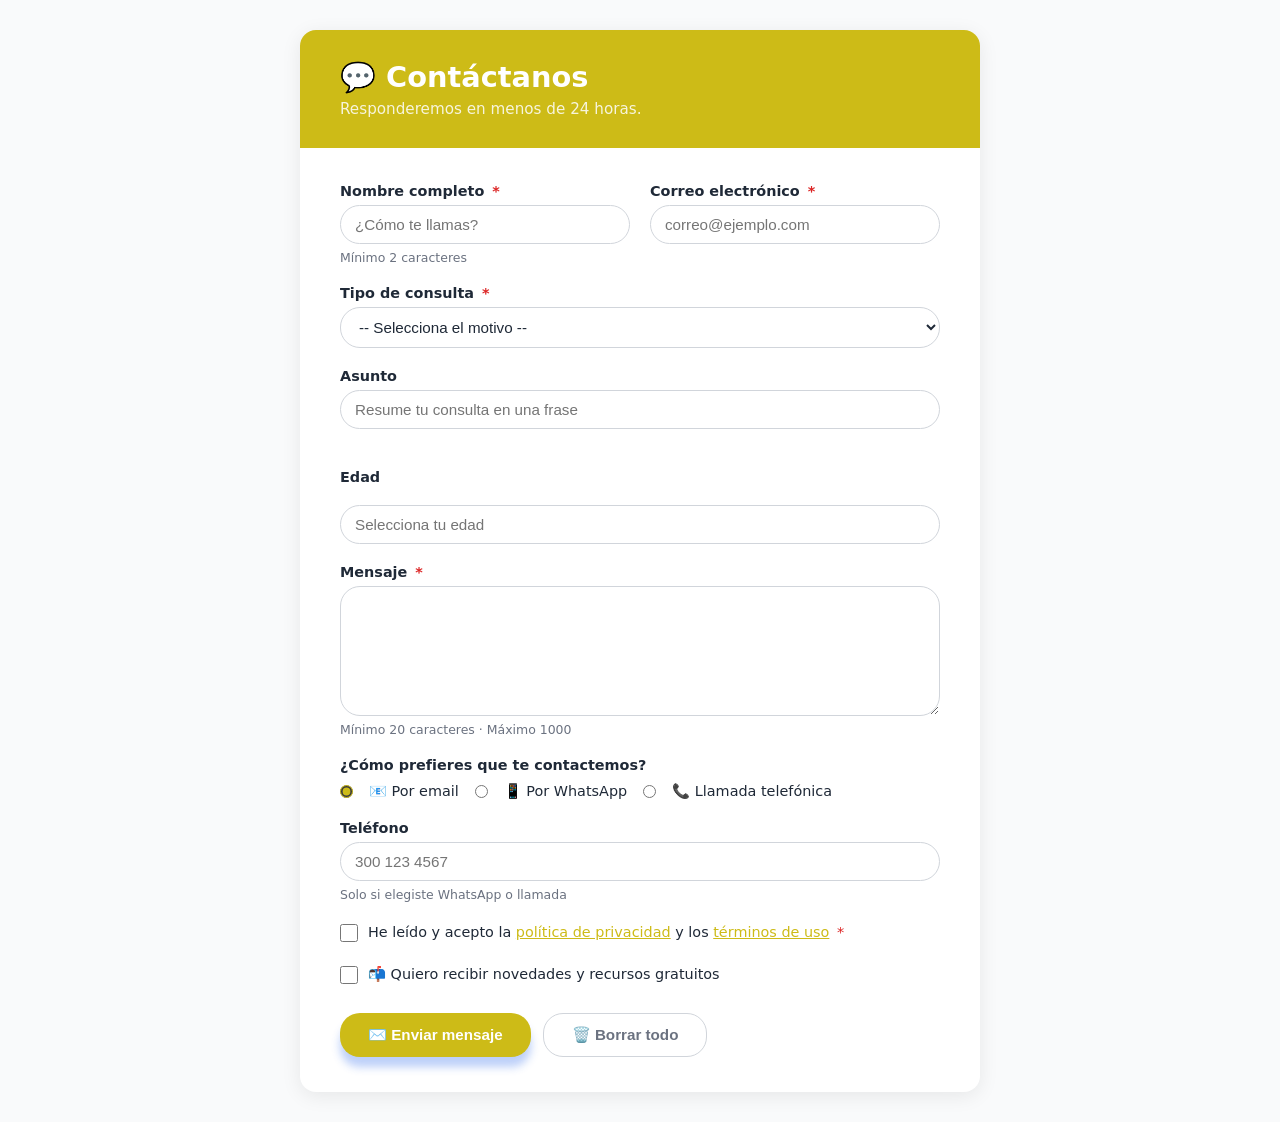
<file: forms_y_estilos/index.html>
<!DOCTYPE html>
<html lang="es">
<head>
  <meta charset="UTF-8">
  <meta name="viewport" content="width=device-width, initial-scale=1.0">
  <title>Contáctanos</title>
  <link rel="stylesheet" href="styles.css">
</head>
<body>

  <main class="contenedor">

    <header class="encabezado">
      <h1>💬 Contáctanos</h1>
      <p>Responderemos en menos de 24 horas.</p>
    </header>

    <form class="formulario-contacto" action="#" method="post" novalidate>

      <!-- Nombre y Email en una fila -->
      <div class="fila-doble">

        <div class="campo">
          <label for="contacto-nombre">
            Nombre completo <span class="obligatorio">*</span>
          </label>
          <input 
            type="text" 
            id="contacto-nombre" 
            name="nombre"
            placeholder="¿Cómo te llamas?"
            required
            autocomplete="name"
            minlength="2"
            maxlength="60">
          <span class="ayuda">Mínimo 2 caracteres</span>
        </div>

        <div class="campo">
          <label for="contacto-email">
            Correo electrónico <span class="obligatorio">*</span>
          </label>
          <input 
            type="email" 
            id="contacto-email" 
            name="email"
            placeholder="correo@ejemplo.com"
            required
            autocomplete="email">
        </div>

      </div>

      <!-- Tipo de consulta -->
      <div class="campo">
        <label for="tipo-consulta">
          Tipo de consulta <span class="obligatorio">*</span>
        </label>
        <select id="tipo-consulta" name="tipo_consulta" required>
          <option value="">-- Selecciona el motivo --</option>
          <optgroup label="Soporte">
            <option value="tecnico">Problema técnico</option>
            <option value="cuenta">Mi cuenta</option>
          </optgroup>
          <optgroup label="Información">
            <option value="precios">Precios y planes</option>
            <option value="servicios">Servicios disponibles</option>
          </optgroup>
          <optgroup label="Otros">
            <option value="sugerencia">Sugerencia o idea</option>
            <option value="otro">Otro motivo</option>
          </optgroup>
        </select>
      </div>

      <!-- Asunto -->
      <div class="campo">
        <label for="asunto">Asunto</label>
        <input 
          type="text" 
          id="asunto" 
          name="asunto"
          placeholder="Resume tu consulta en una frase"
          maxlength="100">
      </div>

      <div class="campo"></div>
      <label class="label-grupo">Edad</label>
      <input 
        type="number" 
        id="edad" 
        name="edad"
        placeholder="Selecciona tu edad"
        min="20"
        max="60">

      <!-- Mensaje -->
      <div class="campo">
        <label for="mensaje">
          Mensaje <span class="obligatorio">*</span>
        </label>
        <textarea 
          id="mensaje" 
          name="mensaje"
          rows="6"
          placeholder="Describe con detalle tu consulta..."
          required
          minlength="20"
          maxlength="1000">
        </textarea>
        <span class="ayuda">Mínimo 20 caracteres · Máximo 1000</span>
      </div>

      <!-- Cómo prefiere ser contactado -->
      <div class="campo">
        <p class="label-grupo">¿Cómo prefieres que te contactemos?</p>

        <div class="opciones-radio">
          <input type="radio" id="via-email" name="via_contacto" value="email" checked>
          <label for="via-email">📧 Por email</label>

          <input type="radio" id="via-whatsapp" name="via_contacto" value="whatsapp">
          <label for="via-whatsapp">📱 Por WhatsApp</label>

          <input type="radio" id="via-llamada" name="via_contacto" value="llamada">
          <label for="via-llamada">📞 Llamada telefónica</label>
        </div>
      </div>

      <!-- Teléfono condicional -->
      <div class="campo" id="campo-telefono">
        <label for="telefono">Teléfono</label>
        <input 
          type="tel" 
          id="telefono" 
          name="telefono"
          placeholder="300 123 4567"
          pattern="[0-9\s\-\+]{7,15}">
        <span class="ayuda">Solo si elegiste WhatsApp o llamada</span>
      </div>

      <!-- Términos y condiciones -->
      <div class="campo campo-check">
        <input type="checkbox" id="terminos" name="terminos" value="acepto" required>
        <label for="terminos">
          He leído y acepto la 
          <a href="#" target="_blank">política de privacidad</a> 
          y los 
          <a href="#" target="_blank">términos de uso</a>
          <span class="obligatorio">*</span>
        </label>
      </div>

      <!-- Suscripción opcional -->
      <div class="campo campo-check">
        <input type="checkbox" id="newsletter" name="newsletter" value="si">
        <label for="newsletter">
          📬 Quiero recibir novedades y recursos gratuitos
        </label>
      </div>

      <!-- Botones de acción -->
      <div class="acciones">
        <button type="submit" class="btn-primario">
          ✉️ Enviar mensaje
        </button>
        <button type="reset" class="btn-secundario">
          🗑️ Borrar todo
        </button>
      </div>

    </form>

  </main>

</body>
</html>
</file>
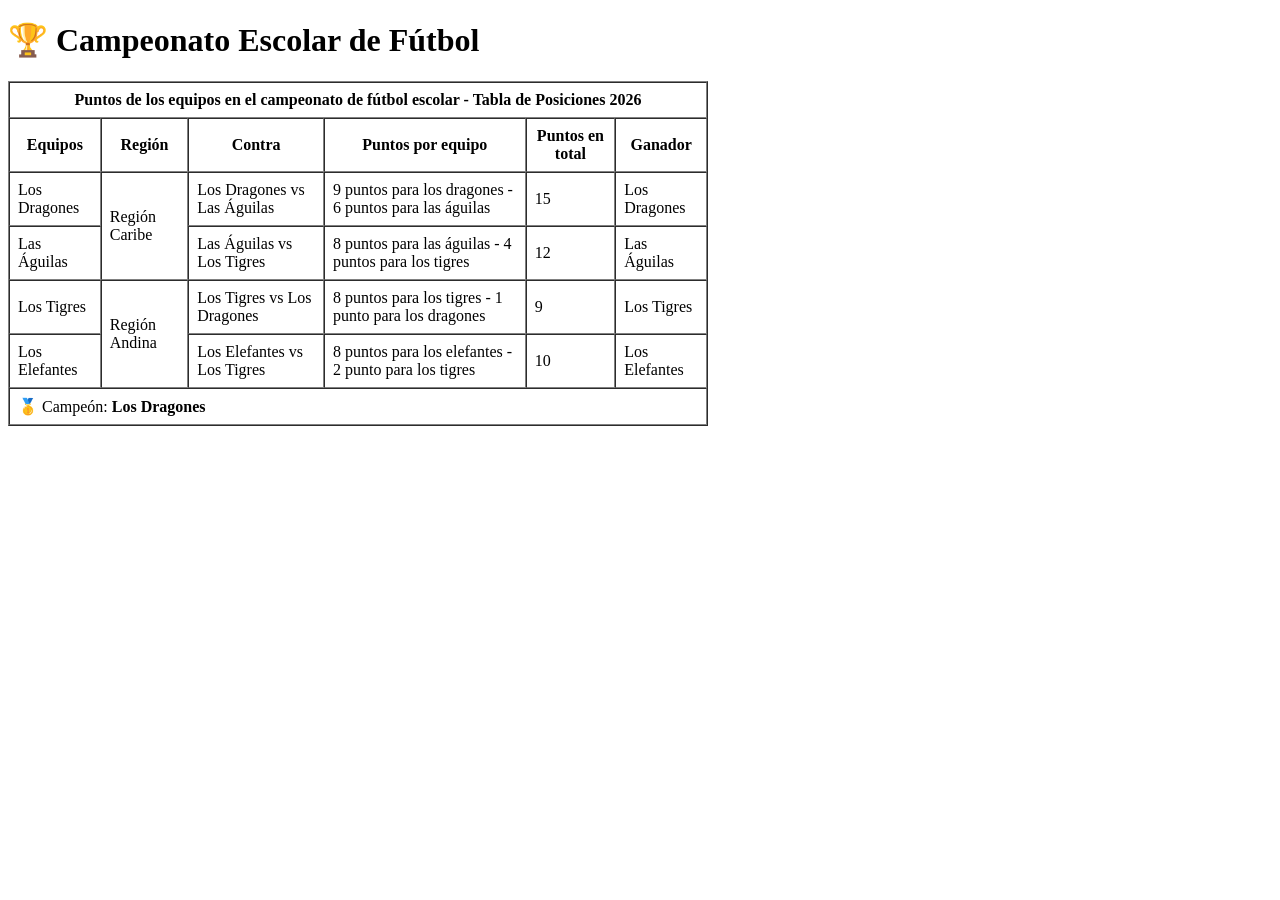
<file: ejercicio_tabla.html>
<!DOCTYPE html>
<html lang="es">
<head>
  <meta charset="UTF-8">
  <title>Campeonato Escolar</title>
</head>
<body>

  <h1>🏆 Campeonato Escolar de Fútbol</h1>

  <table border="1" cellpadding="8" cellspacing="0" width="700">

    <thead>
      <tr>
        <th colspan="6">Puntos de los equipos en el campeonato de fútbol escolar - Tabla de Posiciones 2026</th>
      </tr>
      <tr>
        <th>Equipos</th>
        <th>Región</th>
        <th>Contra</th>
        <th>Puntos por equipo</th>
        <th>Puntos en total</th>
        <th>Ganador</th>
      </tr>
    </thead>

    <tbody>
        <tr>
            <td>Los Dragones</td>
            <td rowspan="2">Región Caribe</td>
            <td>Los Dragones vs Las Águilas</td>
            <td>9 puntos para los dragones - 6 puntos para las águilas</td>
            <td>15</td>
            <td>Los Dragones</td>
        </tr>
        <tr>
            <td>Las Águilas</td>
            <td>Las Águilas vs Los Tigres</td>
            <td>8 puntos para las águilas - 4 puntos para los tigres</td>
            <td>12</td>
            <td>Las Águilas</td>
        </tr>
        <tr>
            <td>Los Tigres</td>
            <td rowspan="2">Región Andina</td>
            <td>Los Tigres vs Los Dragones</td>
            <td>8 puntos para los tigres - 1 punto para los dragones</td>
            <td>9</td>
            <td>Los Tigres</td>
        </tr>
        <tr>
            <td>Los Elefantes</td>
            <td>Los Elefantes vs Los Tigres</td>
            <td>8 puntos para los elefantes - 2 punto para los tigres</td>
            <td>10</td>
            <td>Los Elefantes</td>
        </tr>
    </tbody>

    <tfoot>
      <tr>
        <td colspan="6">🥇 Campeón: <strong>Los Dragones</strong></td>
      </tr>
    </tfoot>

  </table>

</body>
</html>
</file>
<file: forms_y_estilos/styles.css>
/* === Variables y reset básico === */
:root {
  --primario: #cdbb17;
  --primario-oscuro: #1d4ed8;
  --texto: #1f2937;
  --texto-suave: #6b7280;
  --borde: #d1d5db;
  --fondo: #f9fafb;
  --blanco: #ffffff;
  --error: #dc2626;
  --exito: #16a34a;
  --radio:20px;
  --sombra: 0 4px 20px rgba(0,0,0,0.08);
}

* {
  box-sizing: border-box;
  margin: 0;
  padding: 0;
}

body {
  font-family: 'Segoe UI', system-ui, sans-serif;
  background: var(--fondo);
  color: var(--texto);
  min-height: 100vh;
  display: flex;
  align-items: center;
  justify-content: center;
  padding: 30px 20px;
}

/* === Contenedor principal === */
.contenedor {
  background: var(--blanco);
  border-radius: 16px;
  box-shadow: var(--sombra);
  width: 100%;
  max-width: 680px;
  overflow: hidden;
}

/* === Encabezado === */
.encabezado {
  background: var(--primario);
  color: white;
  padding: 30px 40px;
}

.encabezado h1 {
  font-size: 1.8rem;
  margin-bottom: 6px;
}

.encabezado p {
  opacity: 0.85;
  font-size: 0.95rem;
}

/* === Formulario === */
.formulario-contacto {
  padding: 35px 40px;
  display: flex;
  flex-direction: column;
  gap: 20px;
}

/* === Fila doble (dos campos lado a lado) === */
.fila-doble {
  display: grid;
  grid-template-columns: 1fr 1fr;
  gap: 20px;
}

@media (max-width: 520px) {
  .fila-doble {
    grid-template-columns: 1fr;
  }
  .formulario-contacto {
    padding: 25px 20px;
  }
}

/* === Campos individuales === */
.campo {
  display: flex;
  flex-direction: column;
  gap: 6px;
}

.campo label,
.label-grupo {
  font-weight: 600;
  font-size: 0.9rem;
  color: var(--texto);
}

.obligatorio {
  color: var(--error);
  margin-left: 3px;
}

/* === Inputs, select, textarea === */
input[type="text"],
input[type="email"],
input[type="tel"],
input[type="url"],
input[type="number"],
select,
textarea {
  width: 100%;
  padding: 10px 14px;
  border: 1.5px solid var(--borde);
  border-radius: var(--radio);
  font-size: 0.95rem;
  color: var(--texto);
  background: var(--blanco);
  transition: border-color 0.2s, box-shadow 0.2s;
  outline: none;
}

input:focus,
select:focus,
textarea:focus {
  border-color: var(--primario);
  box-shadow: 0 0 0 3px rgba(37, 99, 235, 0.15);
}

input:invalid:not(:placeholder-shown),
textarea:invalid:not(:placeholder-shown) {
  border-color: var(--error);
}

input:valid:not(:placeholder-shown) {
  border-color: var(--exito);
}

textarea {
  resize: vertical;
  min-height: 130px;
}

select {
  cursor: pointer;
}

/* === Texto de ayuda === */
.ayuda {
  font-size: 0.78rem;
  color: var(--texto-suave);
}

/* === Radios y checkboxes === */
.opciones-radio {
  display: flex;
  flex-wrap: wrap;
  gap: 16px;
  margin-top: 4px;
}

.opciones-radio input[type="radio"] {
  width: auto;
  accent-color: var(--primario);
}

.opciones-radio label {
  font-weight: normal;
  cursor: pointer;
}

.campo-check {
  flex-direction: row;
  align-items: flex-start;
  gap: 10px;
}

.campo-check input[type="checkbox"] {
  width: 18px;
  height: 18px;
  margin-top: 2px;
  accent-color: var(--primario);
  flex-shrink: 0;
  cursor: pointer;
}

.campo-check label {
  font-weight: normal;
  font-size: 0.9rem;
  line-height: 1.5;
  cursor: pointer;
}

.campo-check a {
  color: var(--primario);
  text-decoration: underline;
}

/* === Botones === */
.acciones {
  display: flex;
  gap: 12px;
  margin-top: 8px;
  flex-wrap: wrap;
}

.btn-primario,
.btn-secundario {
  padding: 12px 28px;
  border-radius: var(--radio);
  font-size: 0.95rem;
  font-weight: 600;
  cursor: pointer;
  border: none;
  transition: transform 0.1s, box-shadow 0.2s;
}

.btn-primario {
  background: var(--primario);
  color: white;
  box-shadow: 0 10px 8px rgba(37, 99, 235, 0.3);
}

.btn-primario:hover {
  background: var(--primario-oscuro);
  transform: translateY(-1px);
  box-shadow: 0 20px 12px rgba(37, 99, 235, 0.4);
}

.btn-secundario {
  background: transparent;
  color: var(--texto-suave);
  border: 1.5px solid var(--borde);
}

.btn-secundario:hover {
  background: var(--fondo);
}
</file>
